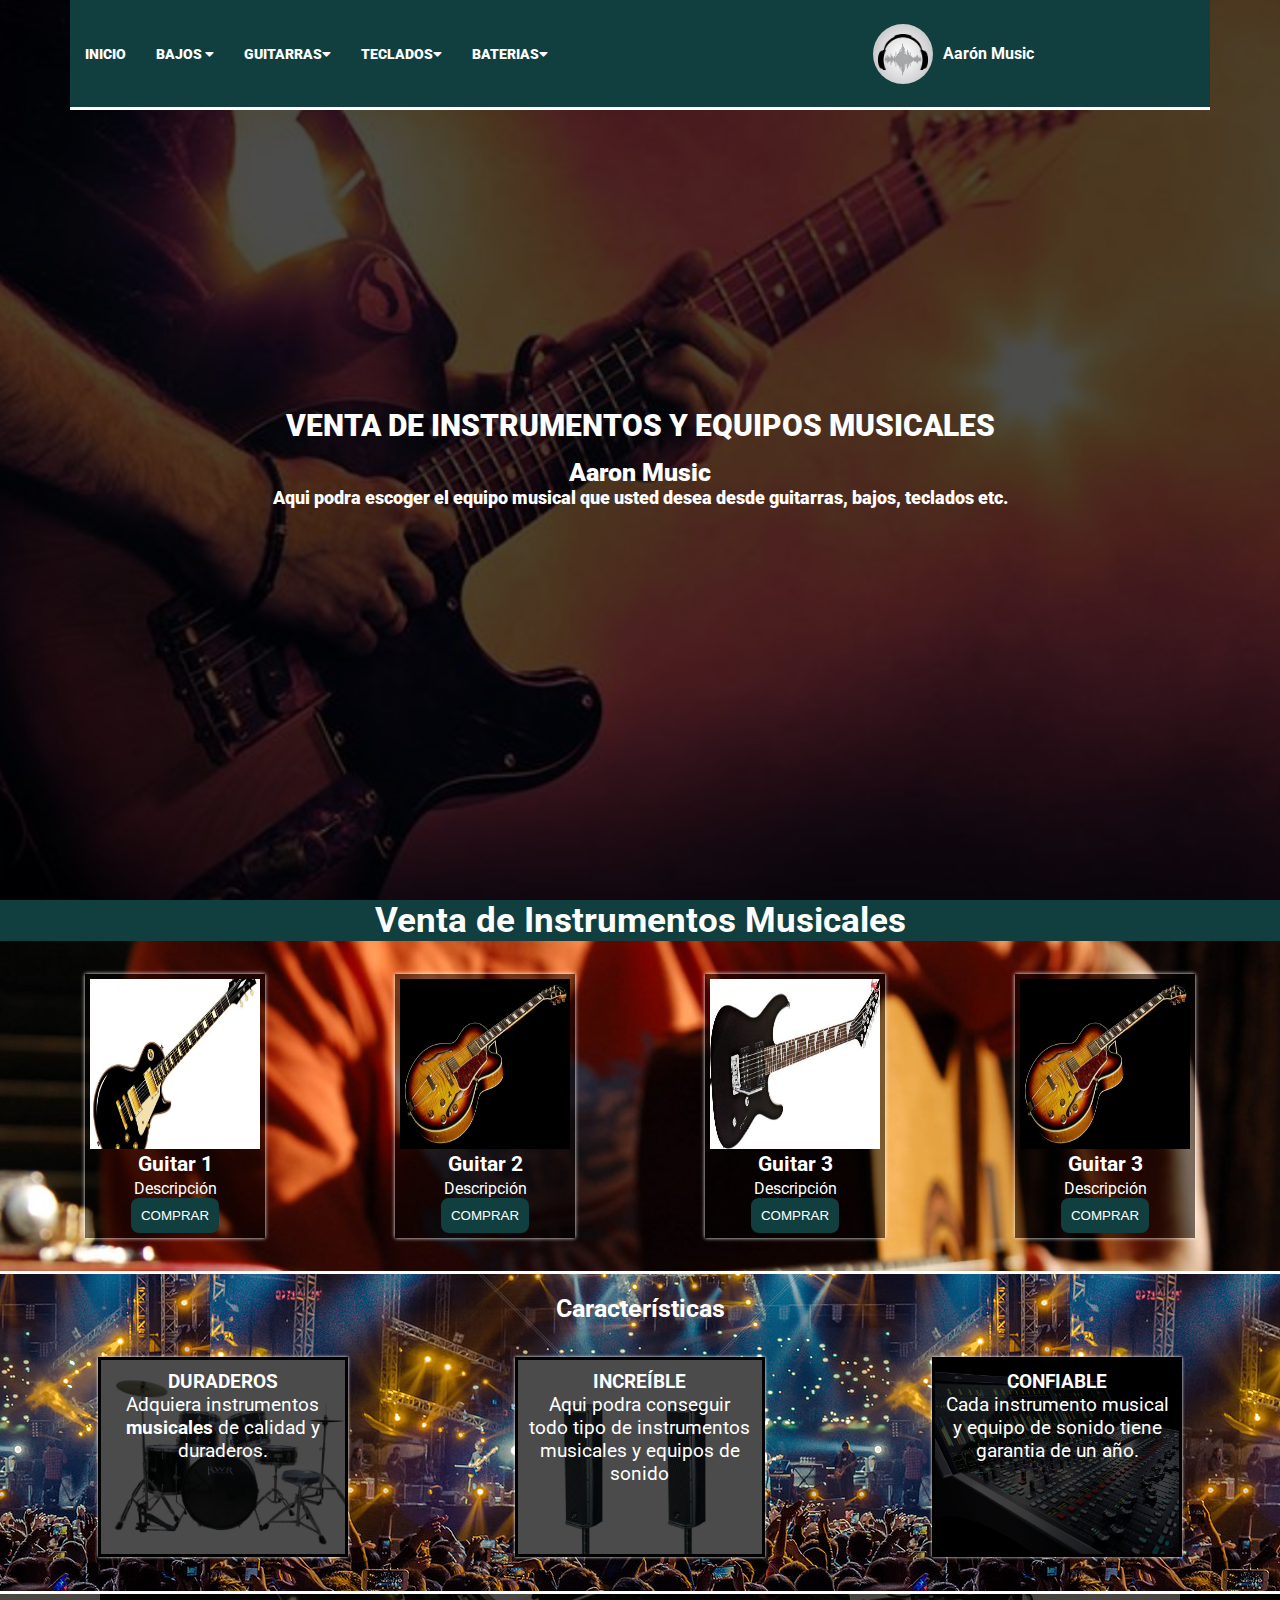
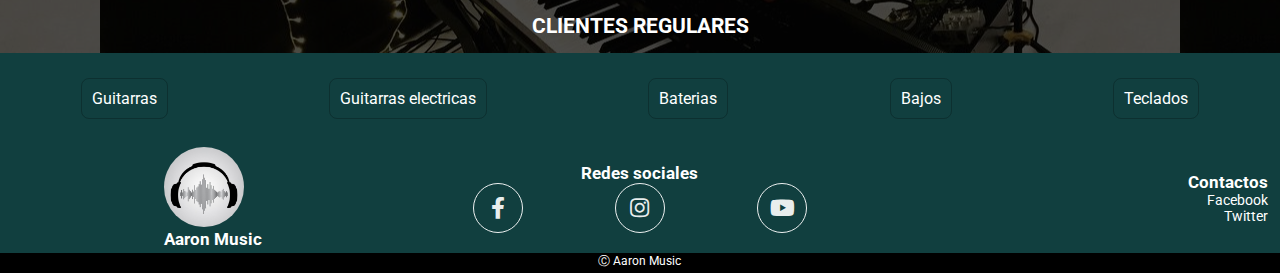
<file: index.html>
<!DOCTYPE html>
<html lang="es">
  <head>
    <meta charset="UTF-8" />
    <meta name="viewport" content="width=device-width, initial-scale=1.0" />
    <link rel="stylesheet" href="css/style.css" />
    <link rel="stylesheet" href="css/animation.css" />
    <link
      rel="stylesheet"
      href="https://cdnjs.cloudflare.com/ajax/libs/animate.css/4.0.0/animate.min.css"
    />
    <link rel="stylesheet" href="
    https://cdnjs.cloudflare.com/ajax/libs/font-awesome/5.13.1/css/all.min.css">
    <title>Aaron Music</title>
  </head>
  <body>
    <header>
        <div class="contenedor_header">
         
          <nav  class="animate__animated animate__backInLeft">
            
            <div class="menu-iconos">
              <i class="fas fa-bars"></i>
        
            </div>
            <ul class="nav_list">
              <li>
                <a href="">inicio</a>
              </li>
              <li>
                <a href="#">Bajos
                  <i class="fas fa-caret-down"></i>
                </a>
                <ul class="sub_menu">
                  <li>
                    <a href="#">Gibson
                      <i class="fas fa-caret-right"></i>
                    </a>
                  </li>
                  <li>
                    <a href="#">Fender
                      <i class="fas fa-caret-right"></i>
                    </a>
                    <ul class="sub_menu">
                      <li>
                        <a href="#">fender 1</a>
                      </li>
                      <li>
                        <a href="#">fender 2</a>
                        
                      </li>
                      <li>
                        <a href="#">fender 3</a>
                      </li>
                      <li>
                        <a href="#">Amplificadores y pedales<i class="fas fa-caret-right"></i></a>
                        <ul class="sub_menu">
                          <li>
                            <a href="#">Amplificador</a>
                          </li>
                          <li>
                            <a href="#">Pedal</a>
                            
                          </li>
                          <li>
                            <a href="#">Amplificador</a>
                          </li>
                        </ul>
                      </li>
                    </ul>
                  </li>
                  <li>
                    <a href="#">Ibanez
                      <i class="fas fa-caret-right"></i>
                    </a>
                    <ul class="sub_menu">
                      <li>
                        <a href="#">ibanez 1</a>
                      </li>
                      <li>
                        <a href="#">ibanez 2</a>
                        
                      </li>
                      <li>
                        <a href="#">ibanez 3</a>
                      </li>
                    </ul>
                  </li>
                </ul>
              </li>
              <li>
                <a href="#">Guitarras<i class="fas fa-caret-down"></i></a>
                <ul class="sub_menu">
                  <li>
                    <a href="#">Gibson
                      <i class="fas fa-caret-right"></i>
                    </a>
                  </li>
                  <li>
                    <a href="#">Fender
                      <i class="fas fa-caret-right"></i>
                    </a>
                    <ul class="sub_menu">
                      <li>
                        <a href="#">fender 1</a>
                      </li>
                      <li>
                        <a href="#">fender 2</a>
                        
                      </li>
                      <li>
                        <a href="#">fender 3</a>
                      </li>
                      <li>
                        <a href="#">Amplificadores y pedales<i class="fas fa-caret-right"></i></a>
                        <ul class="sub_menu">
                          <li>
                            <a href="#">Amplificador</a>
                          </li>
                          <li>
                            <a href="#">Pedal</a>
                            
                          </li>
                          <li>
                            <a href="#">Amplificador</a>
                          </li>
                        </ul>
                      </li>
                    </ul>
                  </li>
                  <li>
                    <a href="#">Ibanez
                      <i class="fas fa-caret-right"></i>
                    </a>
                    <ul class="sub_menu">
                      <li>
                        <a href="#">ibanez 1</a>
                      </li>
                      <li>
                        <a href="#">ibanez 2</a>
                        
                      </li>
                      <li>
                        <a href="#">ibanez 3</a>
                      </li>
                    </ul>
                  </li>
                </ul>
              </li>
              <li>
                <a href="#">Teclados<i class="fas fa-caret-down"></i></a>
              </li>
              <li>
                <a href="#">baterias<i class="fas fa-caret-down"></i></a>
              </li>
            </ul>
            <div class="container__logo">
              <img src="img/logo.jpg" alt="" />
              <h3>Aarón Music</h3>
             </div>
            
              
         
          </nav>
        </div>
     
    </header>

      <div class="hero">
        <div class="opc">
          <img src="img/GY-guitarras-electricas-vendidas-1280x720.jpg" alt="">
          <h1 class="animate__animated  animate__fadeInBottomRight animate__delay-1s">
            VENTA DE INSTRUMENTOS Y EQUIPOS MUSICALES
            <h3 class="animate__animated animate__backInLeft animate__delay-2s">Aaron Music</h3>
            <p class="animate__animated animate__backInUp animate__delay-2s">Aqui podra escoger el equipo musical que usted desea desde guitarras, bajos, teclados etc.</p>
          </h1>
        </div>
       
      </div>
     <main>
        <div class="content-titulo">
            <h3>
                Venta de Instrumentos Musicales
            </h3>
        </div>
        
        <div class="productos">

                <div class="content fadeIn">
                    <div class="content-img ">
                        <img src="img/guitar1.jpg" alt="">
                    </div>
                  
                    <h3>Guitar 1</h3>
                    <p>Descripción</p>
                    <button> comprar</button>
                </div>
   


        
                <div class="content fadeIn">
                    <div class="content-img">
                        <img src="img/guitar2.jpg" alt="">
                    </div>
                  
                    <h3>Guitar 2</h3>
                    <p>Descripción</p>
                    <button> comprar</button>
                </div>
         



                <div class="content fadeIn">
                    <div class="content-img">
                        <img src="img/guitar3.jpg" alt="">
                    </div>
                  
                    <h3>Guitar 3</h3>
                    <p>Descripción</p>
                    <button> comprar</button>
                </div>
     


     
                <div class="content fadeIn">
                    <div class="content-img">
                        <img src="img/guitar2.jpg" alt="">
                    </div>
                  
                    <h3>Guitar 3</h3>
                    <p>Descripción</p>
                    <button> comprar</button>
                </div>
            
        </div>
        <div class="Caracteristicas">
            <h3>Características</h3>
            <div class="beneficios">
                <div class="duraderos">

                    <div class="degrade">
                        <h4>DURADEROS</h4>
                        <p>Adquiera instrumentos <strong>musicales</strong> de calidad y duraderos.</p>
                    </div>
                    
                </div>
                <div class="increible">
                    <div class="degrade">
    
                        <H4>INCREÍBLE</H4>
                        <p>Aqui podra conseguir todo tipo de instrumentos musicales y equipos de sonido</p>
                    </div>
                    
                </div>
                <div class="confiable">
                    <div class="degrade">
                        <h4>CONFIABLE</h4>
                        <p>Cada instrumento musical y equipo de sonido tiene garantia de un año.</p>
    
                    </div>
                    
                </div>
            </div>
            

        </div>
        <div class="comentarios">
            <div class="opacidad">
                <h2 class="comentarios-h2">CLIENTES REGULARES</h2>
                <div class="comentarios-container-img">
                    <div class="comentarios-imagen"  id="usuario1">
                    
                    </div>
                    <div class="comentarios-imagen"  id="usuario2">
                        
                    </div>
                    <div class="comentarios-imagen"  id="usuario3">
                        
                    </div>
                   
                </div>
            </div>
            
            
        </div>
           
    </main>
    <footer>

      <div class="instrumentos">
        <ul>
          <li><a href="">Guitarras</a></li>
          <li><a href="">Guitarras electricas</a></li>
          <li><a href="">Baterias</a></li>
          <li><a href="">Bajos</a></li>
          <li><a href="">Teclados</a></li>
        </ul>
      </div>

   
        <div class="img">
          <img src="img/logo.jpg" alt="">
          <h3>Aaron Music</h3>
        </div>
        <div class="social_media">
          <h3>Redes sociales</h3>
          <ul>
            <li> <a href="" class="facebook" target="_blank" rel="nofollow" title="Facebook"><i class="fab fa-facebook-f"></i></a></li>
            <li><a href="" class="facebook" target="_blank" rel="nofollow" title="Facebook"><i class="fab fa-instagram"></i></a></li>
            <li><a href="" class="facebook" target="_blank" rel="nofollow" title="Facebook"><i class="fab fa-youtube"></i></a></li>
          </ul>
        </div>
      
          <div class="contactos">
               <h5>Contactos</h5>
                <a href="">Facebook</a>
                <a href="">Twitter</a>
              </div>
             
    
              <div class="copy">
                <p>&#9400 Aaron Music</p>
              </div>
     
    </footer> 
    <script>

      const selectElement = (element) => document.querySelector(element);
      selectElement('.menu-iconos').addEventListener('click',()=> {
        selectElement('nav').classList.toggle('active');
      })

















      var usuario1 = document.getElementById("usuario1");
      var usuario2 = document.getElementById("usuario2");
      var usuario3 = document.getElementById("usuario3");

      fetch("https://randomuser.me/api/")
        .then((res) => res.json())
        .then((data) => {
          console.log(data);

          usuario1.innerHTML = `<img src="${data.results["0"].picture.large}" class="" alt="">
             <p class="name">Nombre: ${data.results["0"].name.last}</p>
             <p class="name">Instrumentos de gran calidad me encantan.</p>`;
        });
      fetch("https://randomuser.me/api/")
        .then((res) => res.json())
        .then((data) => {
          console.log(data);

          usuario2 = document.getElementById(
            "usuario2"
          ).innerHTML = `<img src="${data.results["0"].picture.large}" class="" alt="">
            <p class="name">Nombre: ${data.results["0"].name.last}</p>
            <p class="name">El bajo que compre es realmente increíble.</p>`;
        });
      fetch("https://randomuser.me/api/")
        .then((res) => res.json())
        .then((data) => {
          console.log(data);

          usuario3.innerHTML = `<img src="${data.results["0"].picture.large}" class="" alt="">
                 <p class="name">Nombre: ${data.results["0"].name.last}</p>
                 <p class="name">La guitarra que tanto queria pude encontrarla acá.</p>`;
        });
    </script>
  </body>
</html>
</file>
<file: css/style.css>
@import url("https://fonts.googleapis.com/css2?family=Roboto:ital,wght@0,300;1,300&display=swap");
@import url('https://fonts.googleapis.com/css2?family=Roboto:wght@900&display=swap" rel="stylesheet');
*,
*::before,
*::after {
  margin: 0;
  padding: 0;
  box-sizing: border-box;
}

html {
  font-size: 10px;
}

body {
  font-family: "Roboto", sans-serif;
  overflow-x: hidden;
}

a {
  text-decoration: none;
  outline: none;
}

ul {
  list-style: none;
}

header {
  position: absolute;
  width: 100%;
  height: 11rem;
  font-weight: 900;
  z-index: 1000;
}

.contenedor_header {
  width: 100%;
  height: 100%;
  max-width: 117rem;
  margin: 0 auto;
  padding: 0 1.5rem;
}

.menu-iconos {
  color: #eee;
  font-size: 2rem;
  position: absolute;
  top: 30%;
  right: 3rem;
  cursor: pointer;
  z-index: 1500;
  display: none;
  padding: 1rem;
}

nav {
  width: 100%;
  height: 100%;
  display: flex;
  justify-content: space-between;
  align-items: center;
  background: #113f3f;
  border-bottom: 3px white solid;
  position: relative;
  z-index: 1000;
}

.nav_list {
  display: flex;
}

.nav_list li {
  line-height: 8rem;
  position: relative;
}

.sub_menu li {
  line-height: 4rem;
}

.nav_list a {
  display: block;
  color: white;
  padding: 0 1.5rem;
  font-size: 1.4rem;
  text-transform: uppercase;
  transition: color 650ms;
}

.nav_list a:hover {
  color: #01ffea;
}

.sub_menu {
  width: 20rem;
  display: block;
  position: absolute;
  border-top: 3px #01ffea solid;
  background: #113f3f;
  z-index: 100;
  top: 16rem;
  transition: all 650ms ease;
  opacity: 0;
  visibility: hidden;
  transition: all 650ms ease;
}

.sub_menu::before {
  content: "";
  position: absolute;
  top: -2.5rem;
  left: 3rem;
  border: 1.2rem solid transparent;
  border-bottom-color: #01ffea;
}

.sub_menu .sub_menu::before {
  top: 0.9rem;
  left: -2.5rem;
  border: 1.2rem solid transparent;
  border-right-color: #01ffea;
}

.sub_menu .sub_menu {
  border-top: none;
  border-left: 3px solid #01ffea;
  top: 0;
  left: 160%;
}

.nav_list li:hover > .sub_menu {
  top: 8rem;
  opacity: 1;
  visibility: visible;
}

.sub_menu li:hover > .sub_menu {
  top: 0;
  left: 100%;
}

.container__logo {
  padding: 0.5rem;
  width: 30%;
  height: 8rem;
  display: flex;
  position: relative;
  align-items: center;
}
.container__logo img {
  object-fit: cover;
  border-radius: 50%;
  width: 6rem;
  height: 6rem;
}
.container__logo h3 {
  margin-left: 1rem;
  color: white;
  font-size: 1.6rem;
  align-self: center;
}

.hero {
  width: 100%;
  height: 100vh;
  position: relative;
}
.hero .opc {
  position: absolute;
  left: 0;
  right: 0;
  bottom: 0;
  top: 0;
  display: flex;
  flex-direction: column;
  justify-content: center;
  align-items: center;
  background: rgba(0, 0, 0, 0.7);
  height: 100%;
  width: 100%;
}
.hero .opc img {
  object-fit: cover;
  width: 100%;
  height: 100%;
  background-position: center;
  position: absolute;
  z-index: -3;
}
.hero .opc h1 {
  color: white;
  font-size: 3rem;
  text-align: center;
  margin: 15px;
  font-family: "Roboto", sans-serif;
  font-weight: 900;
  z-index: 0;
}
.hero .opc h3 {
  color: white;
  font-size: 2.5rem;
  text-align: center;
  font-family: "Roboto", sans-serif;
  font-weight: 900;
  z-index: 0;
}
.hero .opc p {
  color: white;
  font-size: 1.8rem;
  text-align: center;
  font-family: "Roboto", sans-serif;
  font-weight: 900;
}

main .content-titulo {
  margin: auto;
  color: white;
  background: #113f3f;
  width: 100%;
  display: flex;
  justify-content: center;
  text-align: center;
}
main .content-titulo h3 {
  font-size: 3.5rem;
}

.productos {
  background-image: url("../img/fondo-imagen2.jpg");
  width: 100%;
  box-sizing: border-box;
  padding: 2rem;
  background-size: cover;
  object-fit: cover;
  display: flex;
  justify-content: space-around;
  flex-wrap: wrap;
  border-bottom: 3px white solid;
}
.productos .content {
  background: rgba(3, 2, 2, 0.507);
  margin: 1.3rem;
  padding: 5px;
  color: white;
  box-shadow: 0 0 4px white;
  display: flex;
  flex-direction: column;
  align-items: center;
}
.productos .content .content-img {
  width: 170px;
  height: 170px;
}
.productos .content .content-img img {
  height: 170px;
  width: 100%;
}
.productos .content h3 {
  font-size: 2.1rem;
  margin: 3px;
}
.productos .content p {
  font-size: 1.6rem;
}
.productos .content button {
  padding: 10px;
  color: white;
  background: #113f3f;
  text-transform: uppercase;
  border: none;
  cursor: pointer;
  border-radius: 8px;
}
.productos .content button:hover {
  color: #fcfafa;
  background: #224646;
}

.Caracteristicas {
  background-image: url("../img/fondo2.jpg");
  background-position: center;
  width: 100%;
}
.Caracteristicas h3 {
  margin: 0;
  color: white;
  text-align: center;
  padding-top: 20px;
  font-size: 25px;
}

.beneficios {
  width: 100%;
  display: flex;
  justify-content: space-around;
  padding: 1.4rem;
  flex-wrap: wrap;
  box-sizing: border-box;
  border-bottom: 3px white solid;
}
.beneficios .duraderos {
  background-image: url("../img/bateria.jpg");
  border: 3px solid black;
  box-shadow: 0 0 3px white;
  margin: 20px;
  background-size: cover;
  width: 250px;
  height: 200px;
  position: relative;
}
.beneficios .increible {
  background-image: url("../img/equipoSonido.jpg");
  border: 3px solid black;
  box-shadow: 0 0 3px white;
  margin: 20px;
  background-size: cover;
  width: 250px;
  height: 200px;
  position: relative;
}
.beneficios .confiable {
  background-image: url("../img/consola.jpg");
  border: 3px solid black;
  box-shadow: 0 0 3px white;
  margin: 20px;
  background-size: cover;
  width: 250px;
  height: 200px;
  position: relative;
}

.degrade {
  background: rgba(0, 0, 0, 0.705);
  width: 100%;
  height: 100%;
  position: absolute;
  color: white;
  text-align: center;
  font-size: 19px;
  padding: 1rem;
  box-sizing: border-box;
}

.comentarios {
  background-image: url("../img/fondo3.jpg");
  background-position: center;
  text-align: center;
  width: 100%;
}
.comentarios .opacidad {
  background: rgba(0, 0, 0, 0.705);
}
.comentarios .comentarios-h2 {
  padding-top: 20px;
  color: white;
  margin: 0;
  font-size: 2.1rem;
}
.comentarios .comentarios-container-img {
  margin-top: 15px;
  display: flex;
  justify-content: space-around;
  flex-wrap: wrap;
}
.comentarios .comentarios-container-img img {
  border-radius: 50%;
}
.comentarios .comentarios-container-img .name {
  color: white;
  font-size: 20px;
}

.contenedor {
  width: 100%;
  margin: auto;
  border: 2px solid black;
  background-image: url("../../img/fondo-imagen2.jpg");
  background-size: cover;
}
.contenedor h3 {
  text-align: center;
  color: white;
  font-size: 35px;
  font-weight: bold;
}
.contenedor .grid_producto {
  padding: 25px 75px;
  background: rgba(0, 0, 0, 0.5);
  display: grid;
  grid-template-columns: 200px 2fr;
  grid-template-rows: 120px;
  grid-gap: 20px;
}
.contenedor .grid_producto div {
  position: relative;
}
.contenedor .grid_producto div img {
  position: absolute;
  width: 100%;
  height: 100%;
  object-fit: cover;
}
.contenedor .grid_producto .descripcion {
  color: white;
  text-align: center;
  box-shadow: 0 0 5px white;
  margin: 0;
}
.contenedor .grid_producto .descripcion button {
  padding: 10px;
  color: white;
  background: #113f3f;
  text-transform: uppercase;
  border: none;
  cursor: pointer;
  border-radius: 8px;
}
.contenedor .grid_producto .descripcion button:hover {
  color: #fcfafa;
  background: #224646;
}
.contenedor .grid_producto2 {
  padding: 50px;
  background: rgba(0, 0, 0, 0.5);
  display: grid;
  grid-template-columns: 2fr 200px;
  grid-template-rows: 120px;
  grid-gap: 20px;
}
.contenedor .grid_producto2 div {
  position: relative;
}
.contenedor .grid_producto2 div img {
  position: absolute;
  width: 100%;
  height: 100%;
  object-fit: cover;
}
.contenedor .grid_producto2 .descripcion {
  color: white;
  text-align: center;
  box-shadow: 0 0 5px white;
  margin: 0;
}
.contenedor .grid_producto2 .descripcion button {
  padding: 10px;
  color: white;
  background: #113f3f;
  text-transform: uppercase;
  border: none;
  cursor: pointer;
  border-radius: 8px;
}
.contenedor .grid_producto2 .descripcion button:hover {
  color: #fcfafa;
  background: #224646;
}

footer {
  background: #113f3f;
  width: 100%;
  display: grid;
  grid-template-columns: repeat(3, 1fr);
  grid-template-rows: 90px 110px 20px;
  align-items: center;
}
footer .instrumentos {
  grid-row: 1/span 1;
  grid-column: 1/-1;
}
footer .instrumentos ul {
  display: flex;
  justify-content: space-around;
  flex-wrap: wrap;
  padding: 0;
}
footer .instrumentos ul li {
  list-style: none;
  border: rgba(0, 0, 0, 0.233) 1px solid;
  padding: 10px;
  border-radius: 8px;
  box-sizing: border-box;
}
footer .instrumentos ul li a {
  text-decoration: none;
  font-size: 16px;
  color: white;
}
footer .img {
  grid-column: 1/span 1;
  grid-row: 2/span 1;
  justify-self: center;
}
footer .img img {
  margin: 0;
  width: 80px;
  height: 80px;
  border-radius: 50%;
}
footer .img h3 {
  font-size: 1.7rem;
  margin: 0;
  color: white;
}
footer .social_media {
  grid-column: 2/3;
  grid-row: 2/3;
}
footer .social_media h3 {
  color: white;
  text-align: center;
  font-size: 1.7rem;
}
footer .social_media ul {
  padding: 0;
  display: flex;
  justify-content: space-around;
}
footer .social_media ul li {
  list-style: none;
  margin: 0;
}
footer .social_media ul li a {
  display: block;
}
footer .social_media ul li a i {
  display: flex;
  justify-content: center;
  align-items: center;
  width: 50px;
  height: 50px;
  border: rgba(255, 255, 255, 0.918) solid 1px;
  border-radius: 50%;
  color: rgba(255, 255, 255, 0.918);
  font-size: 22px;
}
footer .contactos {
  grid-column: 3/4;
  grid-row: 2/3;
  padding: 12px;
  box-sizing: border-box;
  justify-self: end;
  display: grid;
  display: flex;
  flex-direction: column;
  align-items: flex-end;
}
footer .contactos h5 {
  color: white;
  font-size: 17px;
  margin: 0;
}
footer .contactos a {
  display: block;
  text-decoration: none;
  font-size: 14px;
  color: white;
}
footer .copy {
  grid-column: 1/-1;
  grid-row: 3/4;
  color: white;
  text-align: center;
  background: black;
  height: 100%;
}
footer .copy p {
  margin: 0;
  font-size: 12px;
}

@media screen and (max-width: 767px) {
  .contenedor_header {
    padding: 0;
  }

  .nav_list {
    position: fixed;
    top: 0;
    left: 0;
    height: 100vh;
    display: none;
    align-items: initial;
    flex-direction: column;
    z-index: 1000;
    background: #191919;
    overflow-y: scroll;
  }

  .nav_list > li {
    line-height: 6rem;
  }

  .sub_menu {
    position: initial;
    border: 3px solid transparent;
    border-left-color: #01ffea;
    margin-left: 1rem;
    max-height: 0;
  }

  .sub_menu::before {
    display: none;
  }

  .nav_list li:hover > .sub_menu {
    opacity: 1;
    visibility: visible;
    max-height: initial;
  }

  .menu-iconos {
    display: block;
  }

  .icon-cross {
    display: none;
  }

  nav.active .icon-cross {
    display: block;
  }

  nav.active .icon-menu {
    display: none;
  }

  nav.active .nav_list {
    display: flex;
  }

  main .content-titulo h1 {
    font-size: 2.1rem;
  }

  .productos {
    width: 100%;
    box-sizing: border-box;
  }
  .productos .content {
    background: rgba(3, 2, 2, 0.507);
    margin: 10px;
  }
  .productos .content .content-img {
    width: 130px;
    height: 130px;
  }
  .productos .content .content-img img {
    height: 130px;
    width: 100%;
  }
  .productos .content h3 {
    font-size: 15px;
  }
  .productos .content p {
    font-size: 13px;
  }
  .productos .content button {
    padding: 7px;
    font-size: 13px;
  }

  .Caracteristicas h3 {
    font-size: 22px;
  }
  .Caracteristicas .beneficios .duraderos {
    width: 180px;
    height: 180px;
  }
  .Caracteristicas .beneficios .increible {
    width: 180px;
    height: 180px;
  }
  .Caracteristicas .beneficios .confiable {
    width: 180px;
    height: 180px;
  }
  .Caracteristicas h4 {
    font-size: 15px;
  }
  .Caracteristicas p {
    font-size: 15px;
  }

  .comentarios .comentarios-h2 {
    padding-top: 18px;
  }
  .comentarios .comentarios-container-img img {
    width: 80px;
    width: 80px;
    border-radius: 50%;
  }
  .comentarios .comentarios-container-img .name {
    color: white;
    font-size: 17px;
  }

  .social_media {
    width: 100%;
  }
  .social_media ul {
    margin: 0;
    padding: 0;
    display: flex;
    justify-content: space-around;
    padding: 0;
  }
  .social_media ul li {
    list-style: none;
  }
  .social_media ul li a img {
    margin: 0;
    width: 40px;
    height: 40px;
    border-radius: 50%;
    background: white;
    border: none;
  }
}
@media screen and (max-width: 480px) {
  header {
    height: 8rem;
  }
  header .contenedor_header nav .menu-iconos {
    top: 20%;
  }
  header .contenedor_header nav .menu-iconos i {
    font-size: 1.8rem;
  }
  header .contenedor_header nav .container__logo {
    height: 6rem;
  }
  header .contenedor_header nav .container__logo img {
    width: 4.5rem;
    height: 4.5rem;
  }
  header .contenedor_header nav .container__logo h3 {
    font-size: 1.5rem;
  }
  header .contenedor_header nav .nav_list li a {
    font-size: 1.1rem;
  }

  .content-titulo h1 {
    font-size: 17px;
  }

  .productos .content {
    margin: 5px;
  }
  .productos .content .content-img {
    width: 100px;
    height: 100px;
  }
  .productos .content .content-img img {
    height: 100px;
    width: 100%;
  }
  .productos .content h3 {
    font-size: 15px;
  }
  .productos .content p {
    font-size: 13px;
  }
  .productos .content button {
    padding: 4px;
    font-size: 11px;
  }

  .Caracteristicas h3 {
    font-size: 19px;
  }
  .Caracteristicas .beneficios .duraderos {
    width: 160px;
    height: 160px;
  }
  .Caracteristicas .beneficios .increible {
    width: 160px;
    height: 160px;
  }
  .Caracteristicas .beneficios .confiable {
    width: 160px;
    height: 160px;
  }
  .Caracteristicas h4 {
    font-size: 14px;
  }
  .Caracteristicas p {
    font-size: 14px;
  }

  .comentarios h2 {
    font-size: 17px;
  }
  .comentarios .comentarios-h2 {
    padding-top: 18px;
  }
  .comentarios .comentarios-container-img img {
    width: 70px;
    width: 70px;
    border-radius: 50%;
  }
  .comentarios .comentarios-container-img .name {
    color: white;
    font-size: 13px;
  }

  footer {
    display: grid;
    grid-template-columns: repeat(2, 1fr);
    grid-template-rows: 100px 150px 80px 20px;
    align-items: center;
  }
  footer .instrumentos {
    grid-column: 1/-1;
    grid-row: 1/2;
    border-bottom: 1px white solid;
  }
  footer .instrumentos ul {
    padding: 0;
  }
  footer .instrumentos ul li {
    padding: 8px;
  }
  footer .instrumentos ul li a {
    font-size: 11px;
  }
  footer .img {
    display: none;
  }
  footer .img img {
    display: none;
  }
  footer .img h3 {
    margin: 0;
    color: white;
  }
  footer .social_media {
    grid-column: 1/-1;
    grid-row: 2/3;
    height: 100%;
    display: flex;
    flex-direction: column;
    justify-content: center;
    border-bottom: 1px white solid;
  }
  footer .social_media h3 {
    margin: 0;
    padding: 15px;
    color: white;
    text-align: center;
  }
  footer .social_media ul {
    display: flex;
    justify-content: space-around;
  }
  footer .social_media ul li {
    list-style: none;
    margin: 0;
  }
  footer .social_media ul li a {
    display: block;
    box-sizing: border-box;
  }
  footer .social_media ul li a img {
    margin: 0;
    width: 30px;
    height: 30px;
    border-radius: 50%;
    background: white;
    border: none;
  }
  footer .contactos {
    grid-column: 1/-1;
    grid-row: 3/4;
    padding: 0;
    justify-self: center;
    align-items: center;
  }
  footer .contactos h5 {
    color: white;
    font-size: 17px;
    margin: 0;
  }
  footer .contactos a {
    display: block;
    text-decoration: none;
    font-size: 14px;
    color: white;
  }
  footer .copy {
    grid-column: 1/-1;
    grid-row: 4/5;
    color: white;
    text-align: center;
    background: black;
    height: 100%;
  }
  footer .copy p {
    margin: 0;
    font-size: 12px;
  }
}
</file>
<file: css/animation.css>
.fadeIn{animation-name:fadedonw;-webkit-animation-name:fadedonw;animation-duration:2s;-webkit-animation-duration:2s;animation-fill-mode:both;-webkit-animation-fill-mode:both}@-webkit-keyframes fadedonw{from{opacity:0;-webkit-transform:translate3d(0, 300%, 0);transform:translate3d(0, 300%, 0)}to{opacity:1;-webkit-transform:translate3d(0, 0, 0);transform:translate3d(0, 0, 0)}}@keyframes fadedonw{from{opacity:0;-webkit-transform:translate3d(0, 300%, 0);transform:translate3d(0, 300%, 0)}to{opacity:1;-webkit-transform:translate3d(0, 0, 0);transform:translate3d(0, 0, 0)}}
/*# sourceMappingURL=animation.css.map */
</file>
